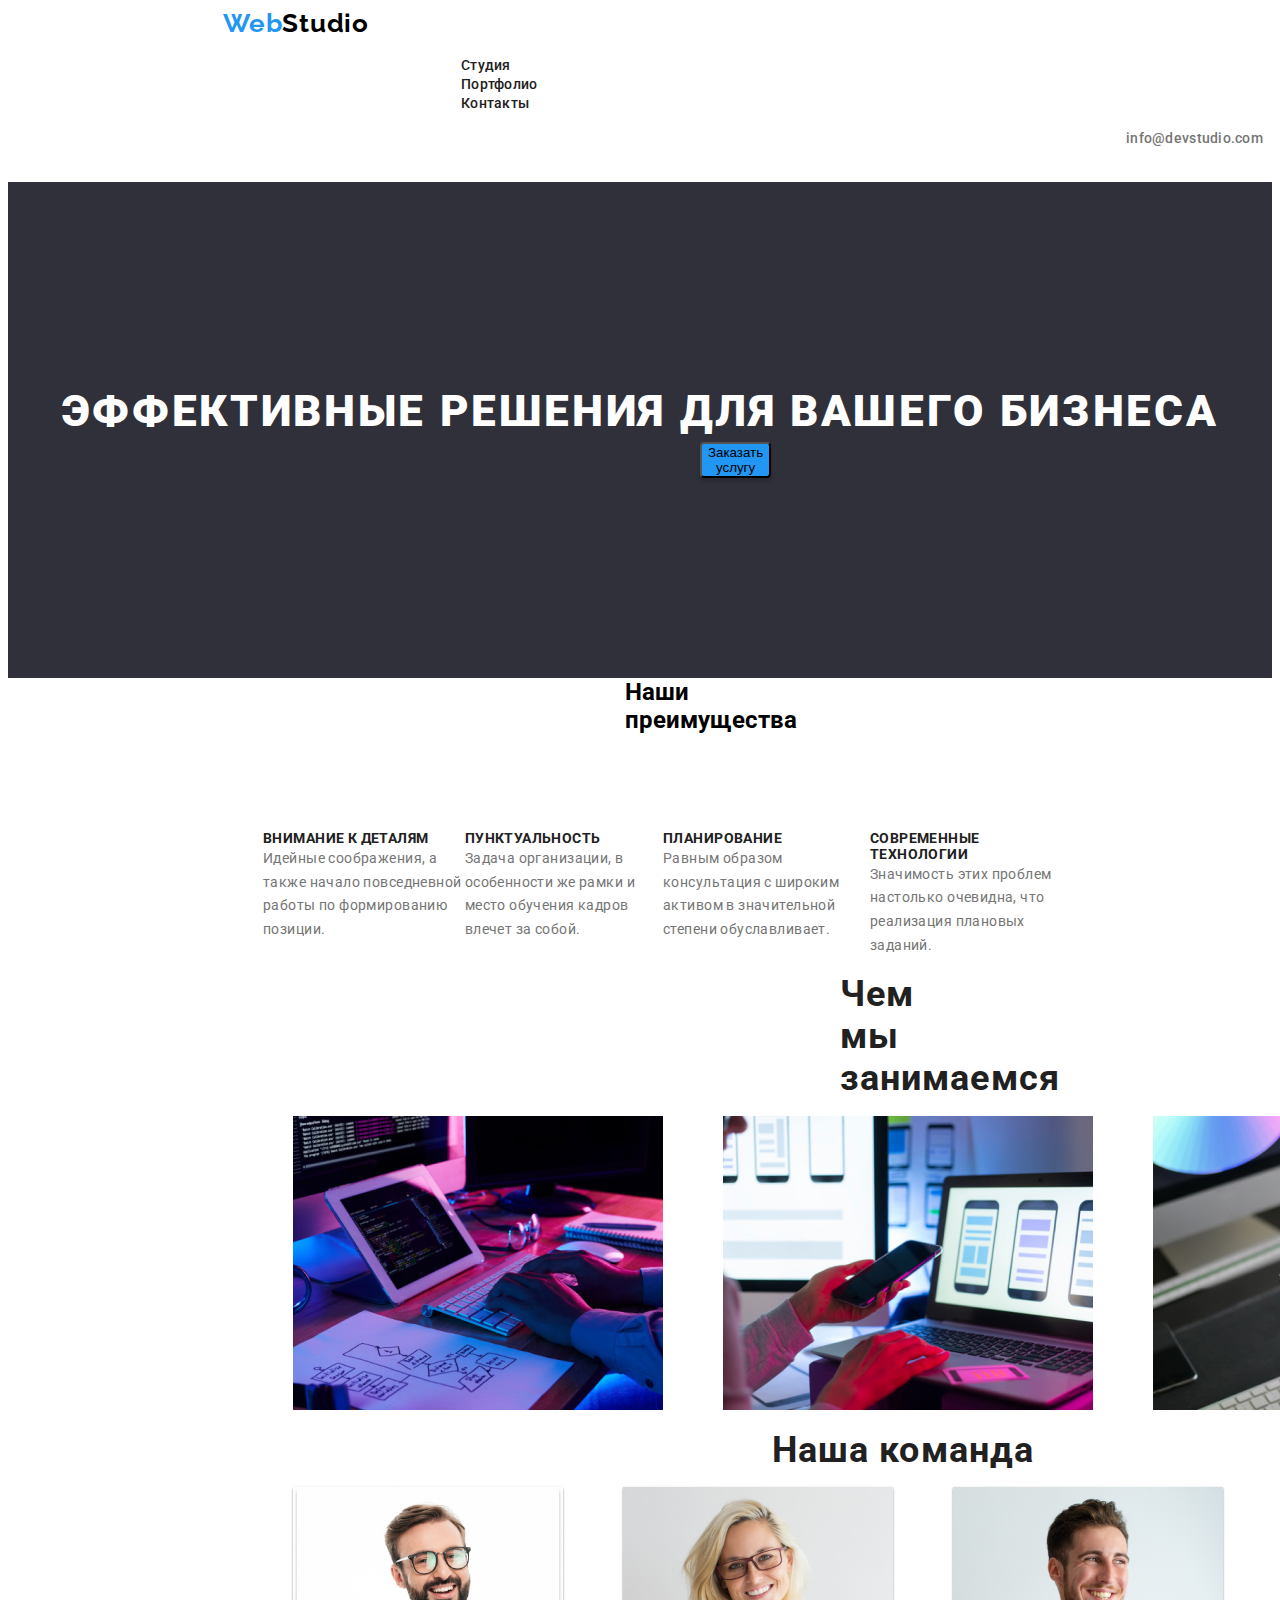
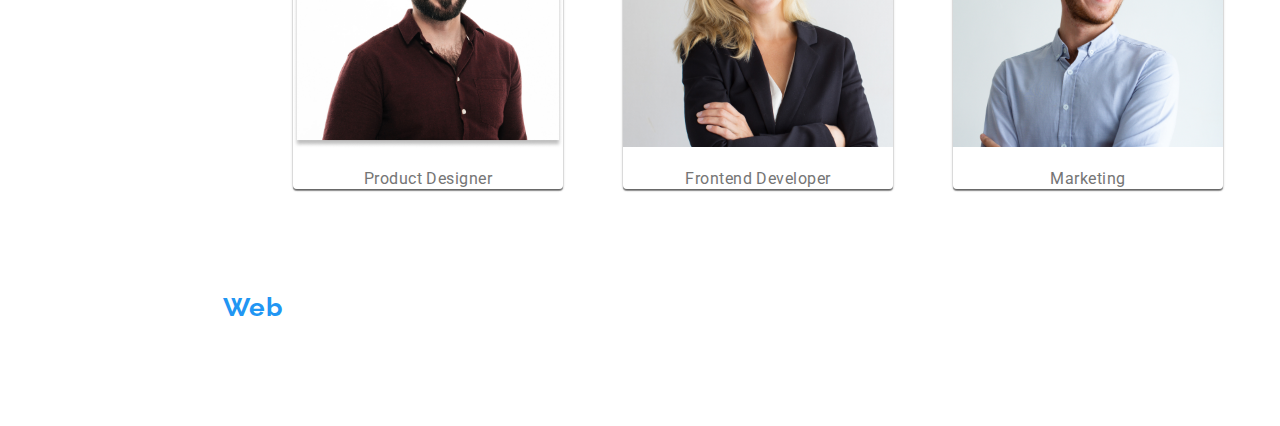
<file: index.html>
<!DOCTYPE html>
<html lang="en">
<head>
    <meta charset="UTF-8">
    <meta http-equiv="X-UA-Compatible" content="IE=edge">
    <meta name="viewport" content="width=device-width, initial-scale=1.0">
    <link rel="preconnect" href="https://fonts.googleapis.com">
    <link rel="preconnect" href="https://fonts.gstatic.com" crossorigin>
    <link href="https://fonts.googleapis.com/css2?family=Raleway:wght@700&family=Roboto:wght@400;500;700;900&display=swap" rel="stylesheet">
    <link rel="stylesheet" href="./css/styles.css">
    <title>Web Studio</title>
</head>
<body>
  <div class="container">
    <header class="header">
      <a href="" class="studio"><span class="web">Web</span>Studio</a>
          <nav class="header-nav">
              <ul class="header-list">
                  <li class="header-item"><a href="" class="header-link">Студия</a></li>
                  <li class="header-item"><a href="portfolio.html" class="header-link">Портфолио</a></li>
                  <li class="header-item"><a href="" class="header-link">Контакты</a></li>
              </ul>
          </nav>
          <ul class="mail-tel">
            <li class="header-mail">
              <a href="mailto:info@devstudio.com" class="item-mail">info@devstudio.com</a>
            </li>
            <li class="header-tel">
              <a href="tel:+380961111111" class="item-tel">+38 096 111 11 11</a>
            </li>
          </ul>
    </header>
  </div>
    <main class="main">
      <div class="div-grey">
        <section class="main-section">
          <h1 class="main-big">Эффективные решения для вашего бизнеса</h1>
          <button type="button" class="main-btn">Заказать услугу</button>
        </section>
      </div>

      <div class="description-div">
        <section class="description-section">
          <h2 class="description-head">Наши преимущества</h2>
          <ul class="main-list">
            <li class="description-item">
                <h3 class="main-text">Внимание к деталям</h3>
                <p class="main-description">Идейные соображения, а также начало повседневной работы по формированию позиции.</p>
            </li>
            <li class="description-item">
                <h3 class="main-text" >Пунктуальность</h3>
                 <p class="main-description">Задача организации, в особенности же рамки и место обучения кадров влечет за собой.</p>
            </li>
            <li class="description-item">
                <h3 class="main-text">Планирование</h3>
                <p class="main-description">Равным образом консультация с широким активом в значительной степени обуславливает.</p>
            </li>
            <li class="description-item">
                 <h3 class="main-text">Современные технологии</h3>
                 <p class="main-description">Значимость этих проблем настолько очевидна, что реализация плановых заданий.</p>
            </li>
        </ul>
        
        </section>
      </div>
      <div class="gallery">
        <section class="working">
          <h2 class="main-photos">Чем мы занимаемся</h2>
          <ul class="photos">
            <li class="list-photos"><img src="./img/приклад1.jpg" alt="text printing" width="370px" class="img"></li>
            <li class="list-photos"><img src="./img/приклад2.jpg" alt="phone in hands" width="370px" class="img"></li>
            <li class="list-photos"><img src="./img/приклад3.jpg" alt="tablet in hands" width="370px" class="img"></li>
          </ul>
        </section>
      </div>    
      <div class="team-div">
        <section class="team-section">
          <h2 class="our-team">Наша команда</h2>
        <ul class="team-list">
          <div class="index-box">
            <li class="main-frame">  
              <img src="img/команда1.jpg" alt="фото работника" width="270" class="worker">
              <h3 class="main-name">Игорь Демьяненко</h3>
              <p class="main-nametag">Product Designer</p>   
          </li>
          </div>
          <div class="index-box">
            <li class="main-frame">                      
              <img src="img/команда2.jpg" alt="фото работника2" width="270" class="worker">
              <h3 class="main-name">Ольга Репина</h3>
              <p class="main-nametag">Frontend Developer</p>
          </li>
          </div>
          <div class="index-box">
            <li class="main-frame">              
              <img src="img/команда3.jpg" alt="фото работника3" width="270" class="worker">
              <h3 class="main-name">Николай Тарасов</h3>
              <p class="main-nametag">Marketing</p>
          </li>
          </div>
          <div class="index-box">
            <li class="main-frame">                     
              <img src="img/команда4.jpg" alt="фото работника4" width="270" class="worker">
              <h3 class="main-name">Михаил Ермаков</h3>
              <p class="main-nametag">UI Designer</p>          
          </li>
          </div>
        </ul>
        </section>
      </div>         
   </main>   
      <a href="" class="footer-logo">Web<span class="stud">Studio</span></a>
        <address class="footer-ul">
            <ul class="footer-list">
              <li class="footer-item"><a href="https://bit.ly/3pXMvUd" target="_blank" rel="noopener noreferrer" class="footer-adress">г. Киев, пр-т
                  Леси Украинки, 26</a> </li>
              <li class="footer-item"><a href="mailto:info@devstudio.com" class="footer-mail">info@example.com</a> </li>
              <li class="footer-item"><a href="tel:+380961111111" class="footer-tel">+38 096 111 11 11</a> </li>
            </ul>
          </address>
</body>
</html>
</file>
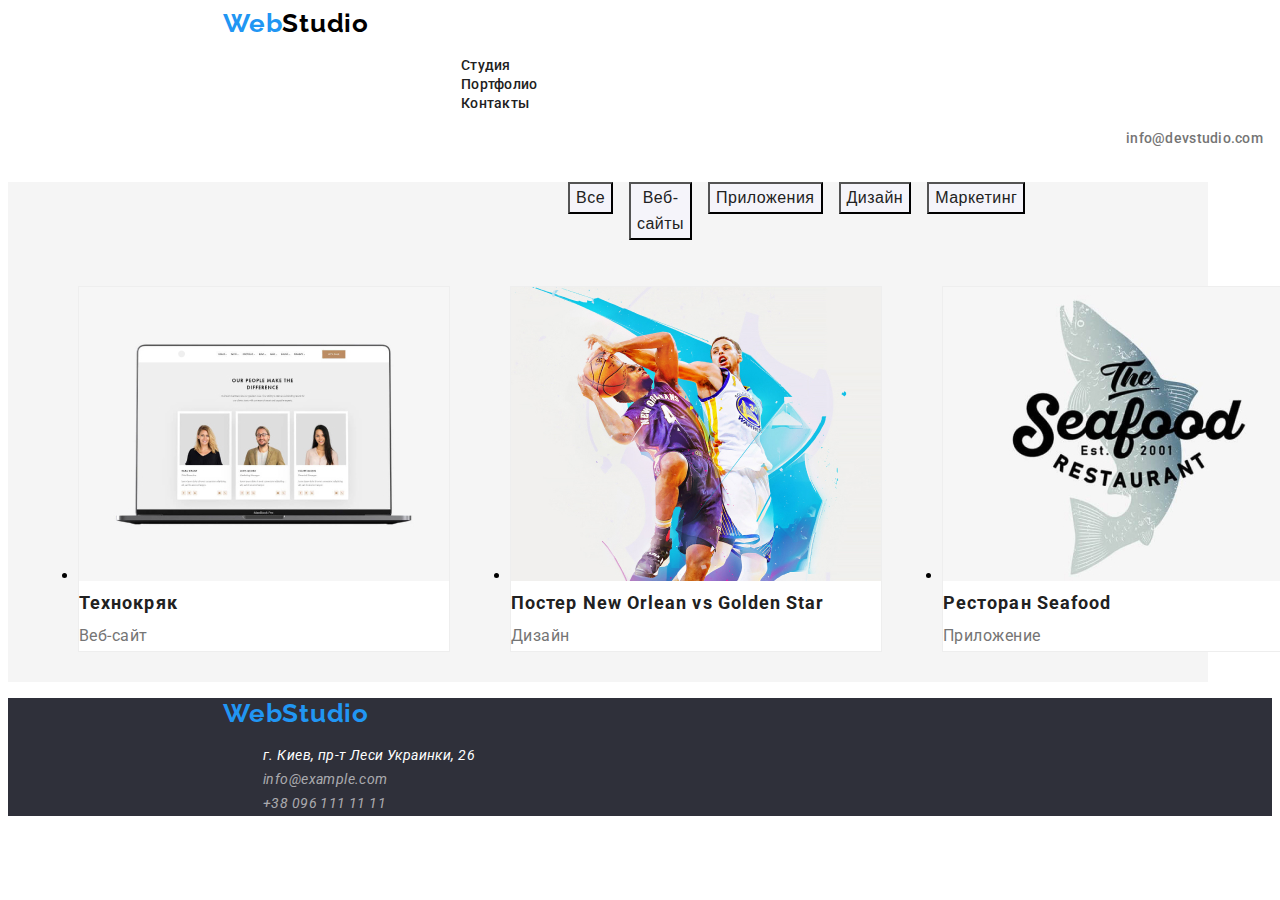
<file: portfolio.html>
<!DOCTYPE html>
<html lang="en">
<head>
    <meta charset="UTF-8">
    <meta http-equiv="X-UA-Compatible" content="IE=edge">
    <meta name="viewport" content="width=device-width, initial-scale=1.0">
    <link rel="preconnect" href="https://fonts.googleapis.com">
    <link rel="preconnect" href="https://fonts.gstatic.com" crossorigin>
    <link href="https://fonts.googleapis.com/css2?family=Raleway:wght@700&family=Roboto:wght@400;500;700;900&display=swap" rel="stylesheet">
    <link rel="stylesheet" href="./css/styles.css">
</head>
<body>
    <div class="header-div">
        <section>
            <header class="header">
                <a href="" class="studio"><span class="web">Web</span>Studio</a>
                <nav class="header-nav">
                    <ul class="header-list">
                        <li class="header-item"><a href="index.html" class="header-link">Студия</a></li>
                        <li class="header-item"><a href="" class="header-link">Портфолио</a></li>
                        <li class="header-item"><a href="" class="header-link">Контакты</a></li>
                    </ul>
                </nav>
                <ul class="mail-tel">
                  <li class="header-mail">
                  <a href="mailto:info@devstudio.com" class="item-mail">info@devstudio.com </a></li>
                  <li class="header-tel">
                  <a href="tel:+380961111111" class="item-tel"> +38 096 111 11 11</a></li>
                  </ul>
            </header>
        </section>   
    </div>
     <div class="main-portoflio">
        <main class="main">
            <section class="container">
                <h1 hidden>Заголовок</h1>
                <div class="btn-container">
                    <ul class="portfolio-btn">
                        <li class="list-btn"><button type="button" class="type-btn">Все</button></li>
                        <li class="list-btn"><button type="button" class="type-btn">Веб-сайты</button></li>
                        <li class="list-btn"><button type="button" class="type-btn">Приложения</button></li>
                        <li class="list-btn"><button type="button" class="type-btn">Дизайн</button></li>
                        <li class="list-btn"><button type="button" class="type-btn">Маркетинг</button></li>
                    </ul>
                </div>
                
                <ul class="images">
                    <div class="main-image">
                        <li class="potfolio-item">
                            <img src="./img/Портфоліо1.jpg" alt="notebook" width="370px"> 
                            <h2 class="img-text">Технокряк</h2>
                            <p class="img-description">Веб-сайт</p>
                        </li>
                    </div>
                    <div class="main-image">
                        <li class="potfolio-item">
                            <img src="./img/Портфоліо2.jpg" alt="basketball player" width="370px">
                            <h2 class="img-text">Постер New Orlean vs Golden Star</h2>
                            <p class="img-description">Дизайн</p>
                        </li>
                    </div>
                    <div class="main-image">
                        <li class="potfolio-item">
                            <img src="./img/Портфоліо3.jpg" alt="fish logo" width="370px">
                            <h2 class="img-text">Ресторан Seafood</h2>
                            <p class="img-description">Приложение</p>
                        </li>
                    </div>
                    <div class="main-image">
                        <li class="potfolio-item">
                            <img src="./img/Портфоліо4.jpg" alt="headphones"> 
                            <h2 class="img-text">Проект Prime</h2>
                            <p class="img-description">Маркетинг</p>
                        </li>
                    </div>
                    <div class="main-image">
                        <li class="potfolio-item">
                            <img src="./img/Портфоліо5.jpg" alt="two boxes" width="370px">
                            <h2 class="img-text">Проект Boxes</h2>
                            <p class="img-description">Приложение</p>
                        </li>
                    </div>
                    <div class="main-image">
                        <li class="potfolio-item">
                            <img src="./img/Портфоліо6.jpg" alt="monitor screen" width="370px">
                            <h2 class="img-text">Inspiration has no Borders</h2>
                            <p class="img-description">Веб-сайт</p>
                        </li>
                    </div>
                    <div class="main-image">
                        <li class="potfolio-item">
                            <img src="./img/Портфоліо7.jpg" alt="opened book" width="370px">
                            <h class="img-text">Издание Limited Edition</h2>
                            <p class="img-description">Дизайн</p>
                        </li>
                    </div>
                    <div class="main-image">
                        <li class="potfolio-item">
                            <img src="./img/Портфоліо8.jpg" alt="nametag" width="370px">
                            <h2 class="img-text">Проект LAB</h2>
                            <p class="img-description">Маркетинг</p>
                        </li>
                    </div>
                    <div class="main-image">
                        <li class="potfolio-item">
                            <img src="./img/Портфоліо9.jpg" alt="typing on the keyboard" width="370px">
                            <h2 class="img-text">Growing Business</h2>
                            <p class="img-description">Приложение</p>
                        </li>
                    </div>        
                </ul>
            </section>
                    
        </main>
     </div>
     <div class="footer-div">
        <footer class="footer">
            <a href="" class="footer-logo">Web<span class="Stud">Studio</span></a>
            <address >
                <ul class="footer-list">
                  <li class="footer-item"><a href="https://bit.ly/3pXMvUd" target="_blank" rel="noopener noreferrer" class="footer-adress">г. Киев, пр-т
                      Леси Украинки, 26</a> </li>
                  <li class="footer-item"><a href="mailto:info@devstudio.com" class="footer-mail">info@example.com</a> </li>
                  <li class="footer-item"><a href="tel:+380961111111" class="footer-tel">+38 096 111 11 11</a> </li>
                </ul>
              </address>
        </footer>
     </div>
    
</body>
</file>
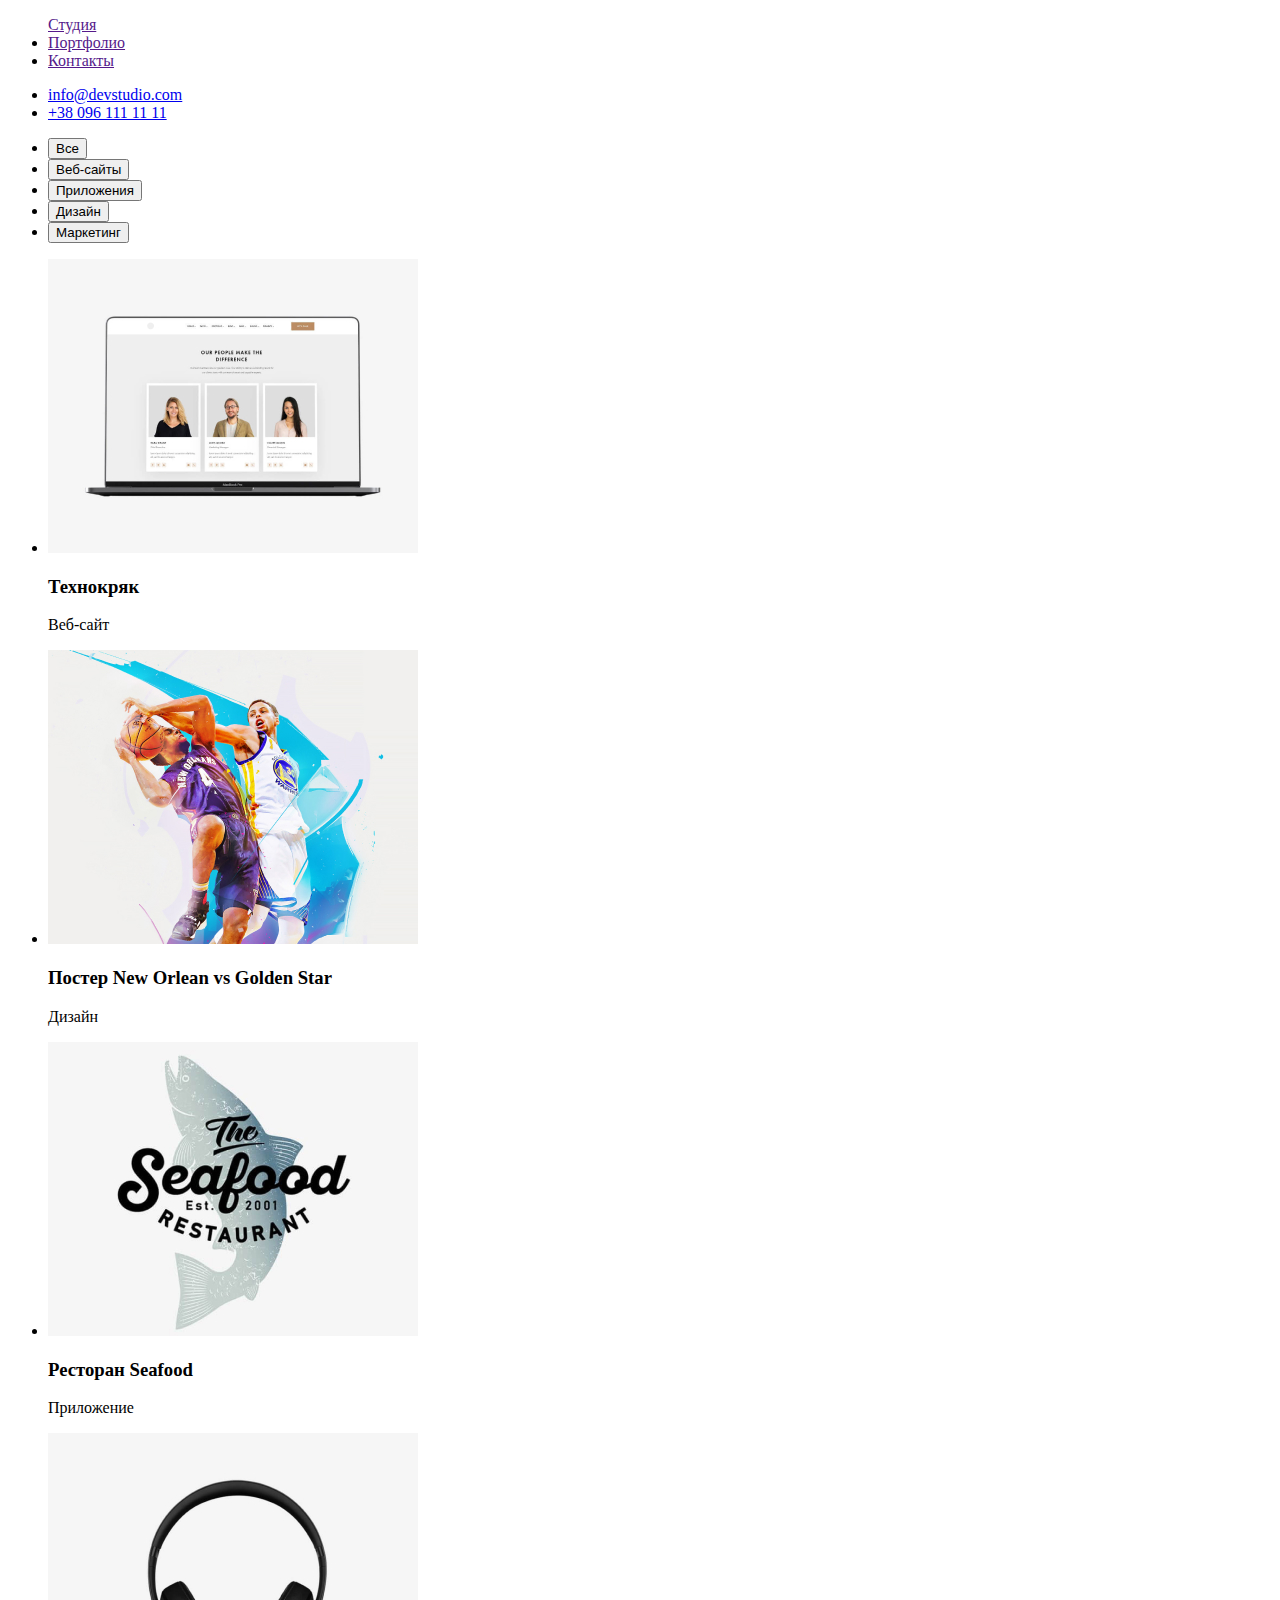
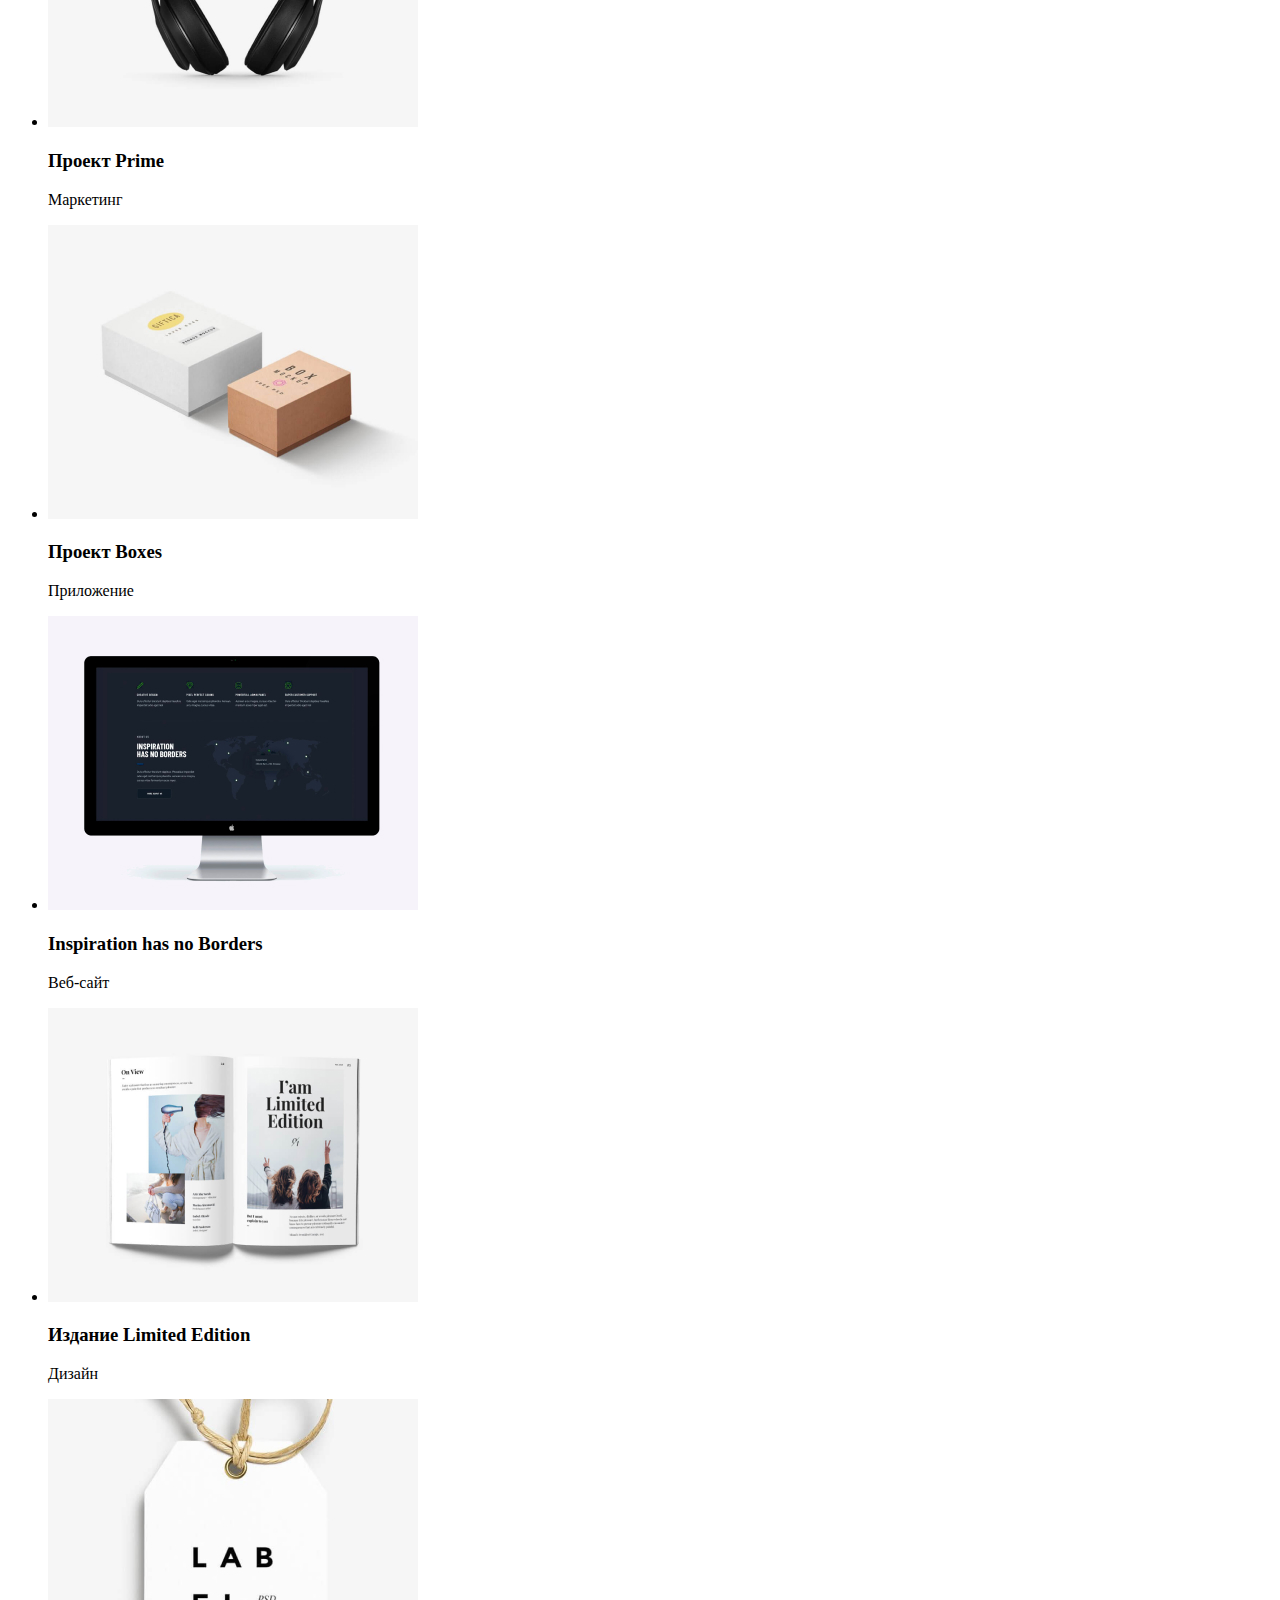
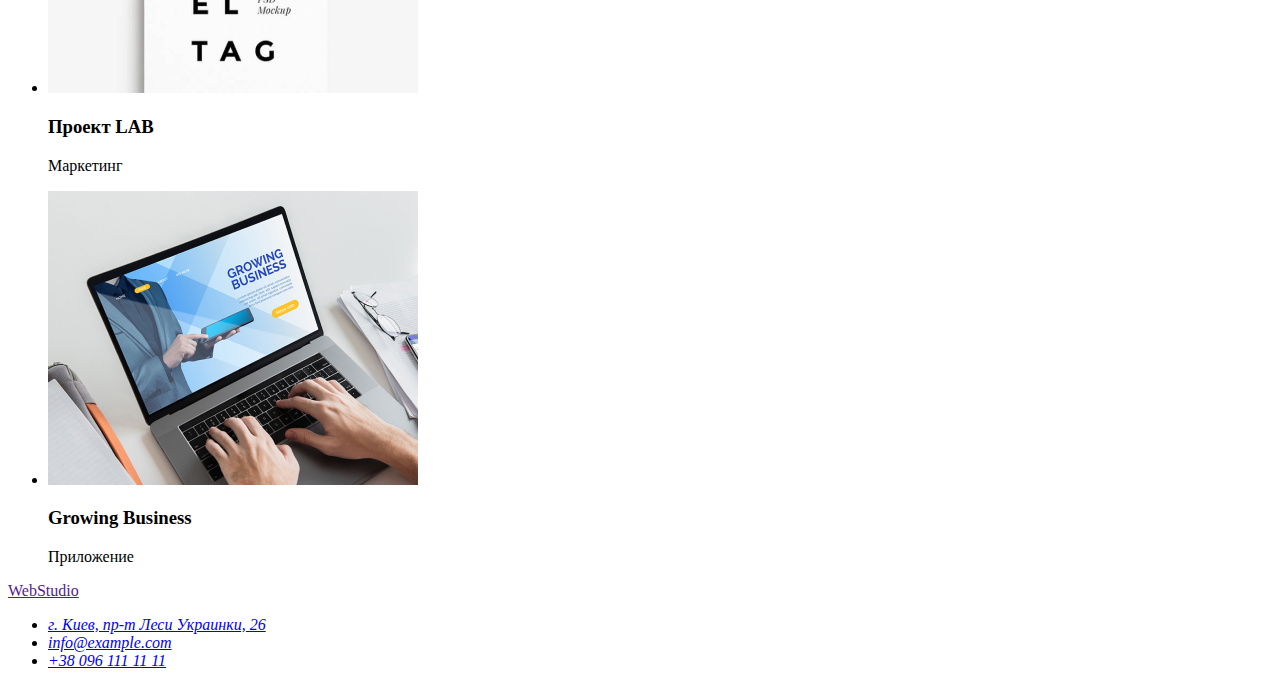
<file: potfolio.html>
<!DOCTYPE html>
<html lang="en">
<head>
    <meta charset="UTF-8">
    <meta http-equiv="X-UA-Compatible" content="IE=edge">
    <meta name="viewport" content="width=device-width, initial-scale=1.0">
    <title>Web Studio</title>
</head>
<body>
    <header>
        <nav>
            <ul
                <li><a href="">Студия</a></li>
                <li><a href="">Портфолио</a></li>
                <li><a href="">Контакты</a></li>
            </ul>
        </nav>
        <ul>
            <li>
          <a href="mailto:info@devstudio.com">info@devstudio.com </a></li>
          <li>
          <a href="tel:+380961111111"> +38 096 111 11 11</a></li>
          </ul>
    </header>
    <main>
        <section>
            <ul>
                <li><button type="button">Все</button></li>
                <li><button type="button">Веб-сайты</button></li>
                <li><button type="button">Приложения</button></li>
                <li><button type="button">Дизайн</button></li>
                <li><button type="button">Маркетинг</button></li>
            </ul>
        </section>
        <section>
            <ul>
                <li>
                    <img src="./img/Портфоліо1.jpg" alt="notebook">
                    <h3>Технокряк</h3>
                    <p>Веб-сайт</p>
                </li>
                <li>
                    <img src="./img/Портфоліо2.jpg" alt="basketball player">
                    <h3>Постер New Orlean vs Golden Star</h3>
                    <p>Дизайн</p>
                </li>
                <li>
                    <img src="./img/Портфоліо3.jpg" alt="fish logo">
                    <h3>Ресторан Seafood</h3>
                    <p>Приложение</p>
                </li>
                <li>
                    <img src="./img/Портфоліо4.jpg" alt="headphones">
                    <h3>Проект Prime</h3>
                    <p>Маркетинг</p>
                </li>
                <li>
                    <img src="./img/Портфоліо5.jpg" alt="two boxes">
                    <h3>Проект Boxes</h3>
                    <p>Приложение</p>
                </li>
                <li>
                    <img src="./img/Портфоліо6.jpg" alt="monitor screen">
                    <h3>Inspiration has no Borders</h3>
                    <p>Веб-сайт</p>
                </li>
                <li>
                    <img src="./img/Портфоліо7.jpg" alt="opened book">
                    <h3>Издание Limited Edition</h3>
                    <p>Дизайн</p>
                </li>
                <li>
                    <img src="./img/Портфоліо8.jpg" alt="nametag">
                    <h3>Проект LAB</h3>
                    <p>Маркетинг</p>
                </li>
                <li>
                    <img src="./img/Портфоліо9.jpg" alt="typing on the keyboard">
                    <h3>Growing Business</h3>
                    <p>Приложение</p>
                </li>
            </ul>
        </section>   
    </main>
    <footer>
        <a href="">WebStudio</a>
        <address >
            <ul>
              <li><a href="https://bit.ly/3pXMvUd" target="_blank" rel="noopener noreferrer">г. Киев, пр-т
                  Леси Украинки, 26</a> </li>
              <li><a class="link" href="mailto:info@devstudio.com">info@example.com</a> </li>
              <li><a href="tel:+380961111111">+38 096 111 11 11</a> </li>
            </ul>
          </address>
    </footer>
</body>
</file>
<file: css/styles.css>
:root {
 --focus-color: #2196F3;
 --text-color: #212121;
 --main-color: #000000;
 --white: #FFFFFF;
 --background: #2F303A;
 --adress-color: #757575;


}

h1, h2, h3, p {
    margin: 0;
}

.header {
    background-color:var(--white);
    width: 1600px;
    border-bottom: #757575;
}


.main-list {
    display: flex;
    margin-top: 94px;
    margin-left: 215px;
    margin-right: 215px;

}

.description-head {
    margin-left: 617px;
    margin-right: 617px;
}

.working {
    margin-left: 215px;
}

body {
    font-family: Roboto, sans-serif;

}

.web {
    color: var(--focus-color);
}



.web {
    color: var(--focus-color);


    
}

.header-mail {
    color: rgba(0, 0, 0, 0);
}

.container {
    width: 1200px;
    background: #F5F5F5;
}

.header-tel {
    color: rgba(0, 0, 0, 0);
}







.studio {
    padding-top: 24px;
    padding-left: 215px;
    font-family: 'Raleway';
    text-decoration: none;
    font-weight: 700;
    font-size: 26px;
    line-height: 1.19;
    /* identical to box height */
    letter-spacing: 0.03em;
    color:var(--main-color)
}

.header-item {
    color: rgba(0, 0, 0, 0);
}

.portfolio-btn {
    display: flex;
    margin-left: 512px;
}

.header-link {
    display: flex;
    margin-right: 50px;
    text-decoration: none;
    font-weight: 500;
    font-size: 14px;
    line-height: 1.14;
    letter-spacing: 0.02em;
    color:var(--text-color)
}

.header-link:hover,
.header-link:focus {
    color: var(--focus-color)

}

.header-list {
    width: 281px;
    padding-left: 453px;
}

.header-word {
    font-weight: 500;
    font-size: 14px;
    line-height: 1.14;
    letter-spacing: 0.02em;
    color:var(--text-color)
}


.header-word:focus,
.header-word:hover {
    color:var(--focus-color)
}

.list-btn {
    color: rgba(0, 0, 0, 0);

}

.type-btn {
    margin-left: 8px;
    margin-right: 8px;
    background: #F5F4FA;
    cursor: pointer;
    font-weight: 500;
    font-size: 16px;
    line-height: 1.62;
    /* identical to box height, or 162% */
    text-align: center;
    letter-spacing: 0.03em;
    color:var(--text-color)
}

.type-btn:focus,
.type-btn:hover {
    background-color: var(--focus-color);
    color: var(--white);
}


.item-mail {
    padding-left: 1078px;
    text-decoration: none;
    font-weight: 500;
    font-size: 14px;
    line-height: 1.14;
    letter-spacing: 0.02em;
    color:var(--adress-color)
}




.item-tel {
    padding-left: 1263px;
    text-decoration: none;
    font-weight: 500;
    font-size: 14px;
    line-height: 1.14;
    letter-spacing: 0.02em;
    color:var(--adress-color)
}

.item-mail:focus,
.item-mail:hover {
    color:var(--focus-color)
}

.item-tel:focus,
.item-tel:hover {
    color: var(--focus-color);
}


.div-grey {
   
    background:var(--background)
}

.main-big {
    padding-top: 200px;

    font-weight: 900;
    font-size: 44px;
    line-height: 1.36;
    /* or 136% */
   text-align: center;
   letter-spacing: 0.06em;
   text-transform: uppercase;
   color:var(--white)
   
}

.main-image {
    background: #FFFFFF;
    border: 1px solid #EEEEEE;
    margin: 30px;
    

 
}

.main-portfolio {


}

.portfolio-item {
    color: rgba(0, 0, 0, 0);
}

.images {
    display: flex;

}

.main-btn {
    margin-left: 692px;
    margin-right: 692px;
    margin-bottom: 200px;
    box-shadow: 0px 4px 4px rgba(0, 0, 0, 0.15);
    border-radius: 4px;
    background:var(--focus-color)
}

.btn-text {

}

.description-item {
    color: rgba(0, 0, 0, 0);
    



}
 
   




.main-text {
    font-weight: 700;
    font-size: 14px;
    line-height: 1.14;
    letter-spacing: 0.03em;
    text-transform: uppercase;
    color:var(--text-color)
}

.main-description {
    font-size: 14px;
    line-height: 1.71;
    /* or 171% */
   letter-spacing: 0.03em;
   color:var(--adress-color)
}

.description-item {

}


.gallery {
 


}

.photos {
    display: flex;

  
}

.list-photos {
    color: rgba(0, 0, 0, 0);

}

.img {
    margin-left: 30px;
    margin-right: 30px;
}

.index-box {
    background: #FFFFFF;
    /* material shadow v1 */
    box-shadow: 0px 1px 3px rgba(0, 0, 0, 0.12), 0px 1px 1px rgba(0, 0, 0, 0.14), 0px 2px 1px rgba(0, 0, 0, 0.2);
    border-radius: 0px 0px 4px 4px;
    margin-left: 30px;
    margin-right: 30px;

}

.btn-container {
    width: 575px;
}

.img-text {
    font-weight: 700;
    font-size: 18px;
    line-height: 2;
    /* identical to box height, or 200% */
    letter-spacing: 0.06em; 
    color:var(--text-color)
}

.img-description {
    font-size: 16px;
    line-height: 1.87;
    /* identical to box height, or 188% */
    letter-spacing: 0.03em;
    color:var(--adress-color)
}

.main-photos {
    margin-right: 617px;
    margin-left: 617px;
    font-weight: 700;
    font-size: 36px;
    line-height: 1.16;
    text-align: center;
    letter-spacing: 0.03em;
    color:var(--text-color)
}

.team-div {
    height: 368px;
    margin-bottom: 94px;
    display: flex;
    margin-left: 215px;


}

.our-team {
    font-weight: 700;
    font-size: 36px;
    line-height: 1.16;
    text-align: center;
    letter-spacing: 0.03em;
    color:var(--text-color)
}



.team-list {
    display: flex;



}

.main-frame {
    color: rgba(0, 0, 0, 0);

}

.main-name {
    font-weight: 500;
    font-size: 16px;
    line-height: 1.18;
    /* identical to box height */
    text-align: center;
    letter-spacing: 0.03em;
    color: var(--color2)
}

.main-nametag {
    font-size: 16px;
    line-height: 1.18;
    /* identical to box height */
    text-align: center;
    letter-spacing: 0.03em;
    color:var(--adress-color)
}

.main-frame {
    background: #FFFFFF;
    /* material shadow v1 */
    box-shadow: 0px 1px 3px rgba(0, 0, 0, 0.12), 0px 1px 1px rgba(0, 0, 0, 0.14), 0px 2px 1px rgba(0, 0, 0, 0.2);
    border-radius: 0px 0px 4px 4px;

}

.footer {
    background:var(--background)

}


.footer-logo {
    margin-bottom: 20px;
    margin-top: 60px;
    margin-left: 215px;
    font-family: 'Raleway';
    font-weight: 700;
    font-size: 26px;
    line-height: 1.19;
    /* identical to box height */
    letter-spacing: 0.03em;
    color:var(--focus-color)

}

.stud {
    color: var(--white)
}

.footer-list {
    margin-left: 215px;

}

.footer-adress {
    text-decoration: none;
    font-size: 14px;
    line-height: 1.71;
    /* or 171% */
    letter-spacing: 0.03em;
    color:var(--white)
}

.footer-item {
    color: rgba(0, 0, 0, 0);

}

.footer-logo {
    text-decoration: none;
}

.footer-mail, 
.footer-tel {
    text-decoration: none;
    font-size: 14px;
    line-height: 1.71;
    /* or 171% */
    letter-spacing: 0.03em;
    color: rgba(255, 255, 255, 0.6);
}

.footer-ul {
    font-style: normal;
}
</file>
